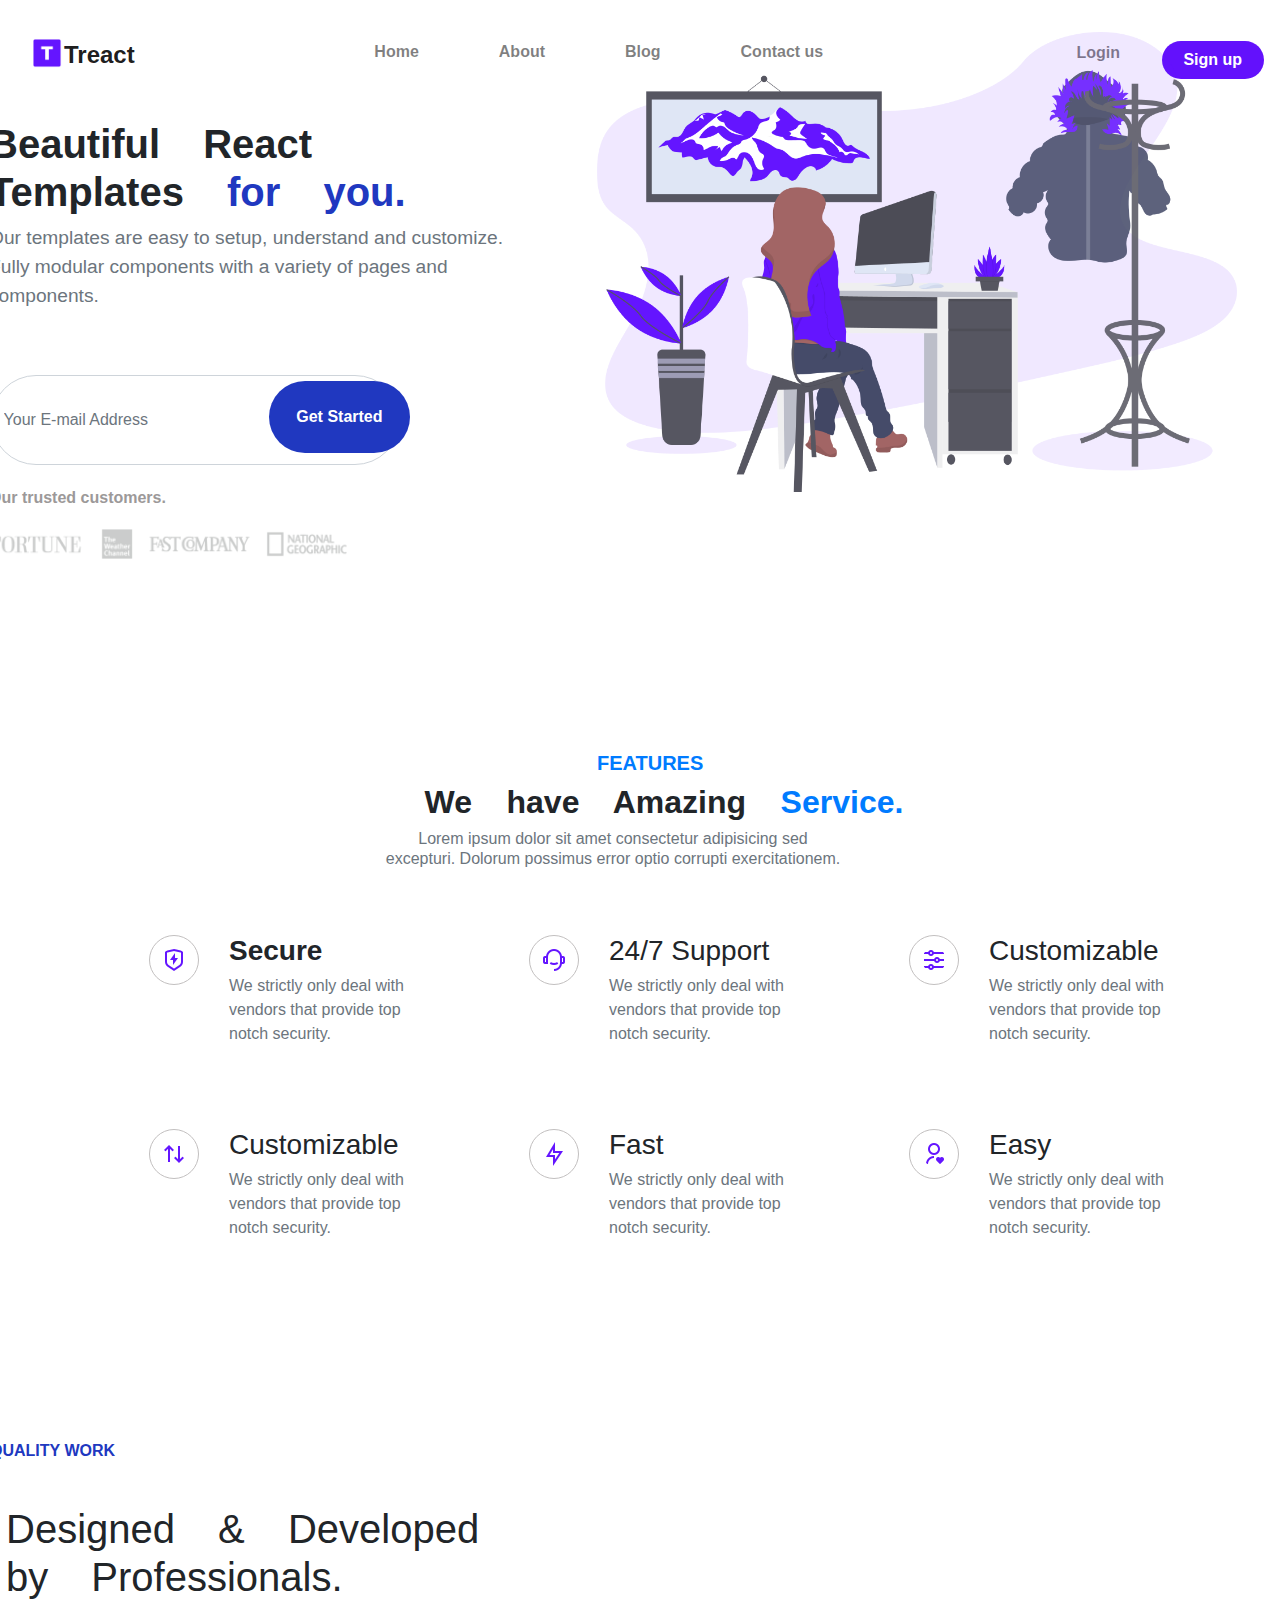
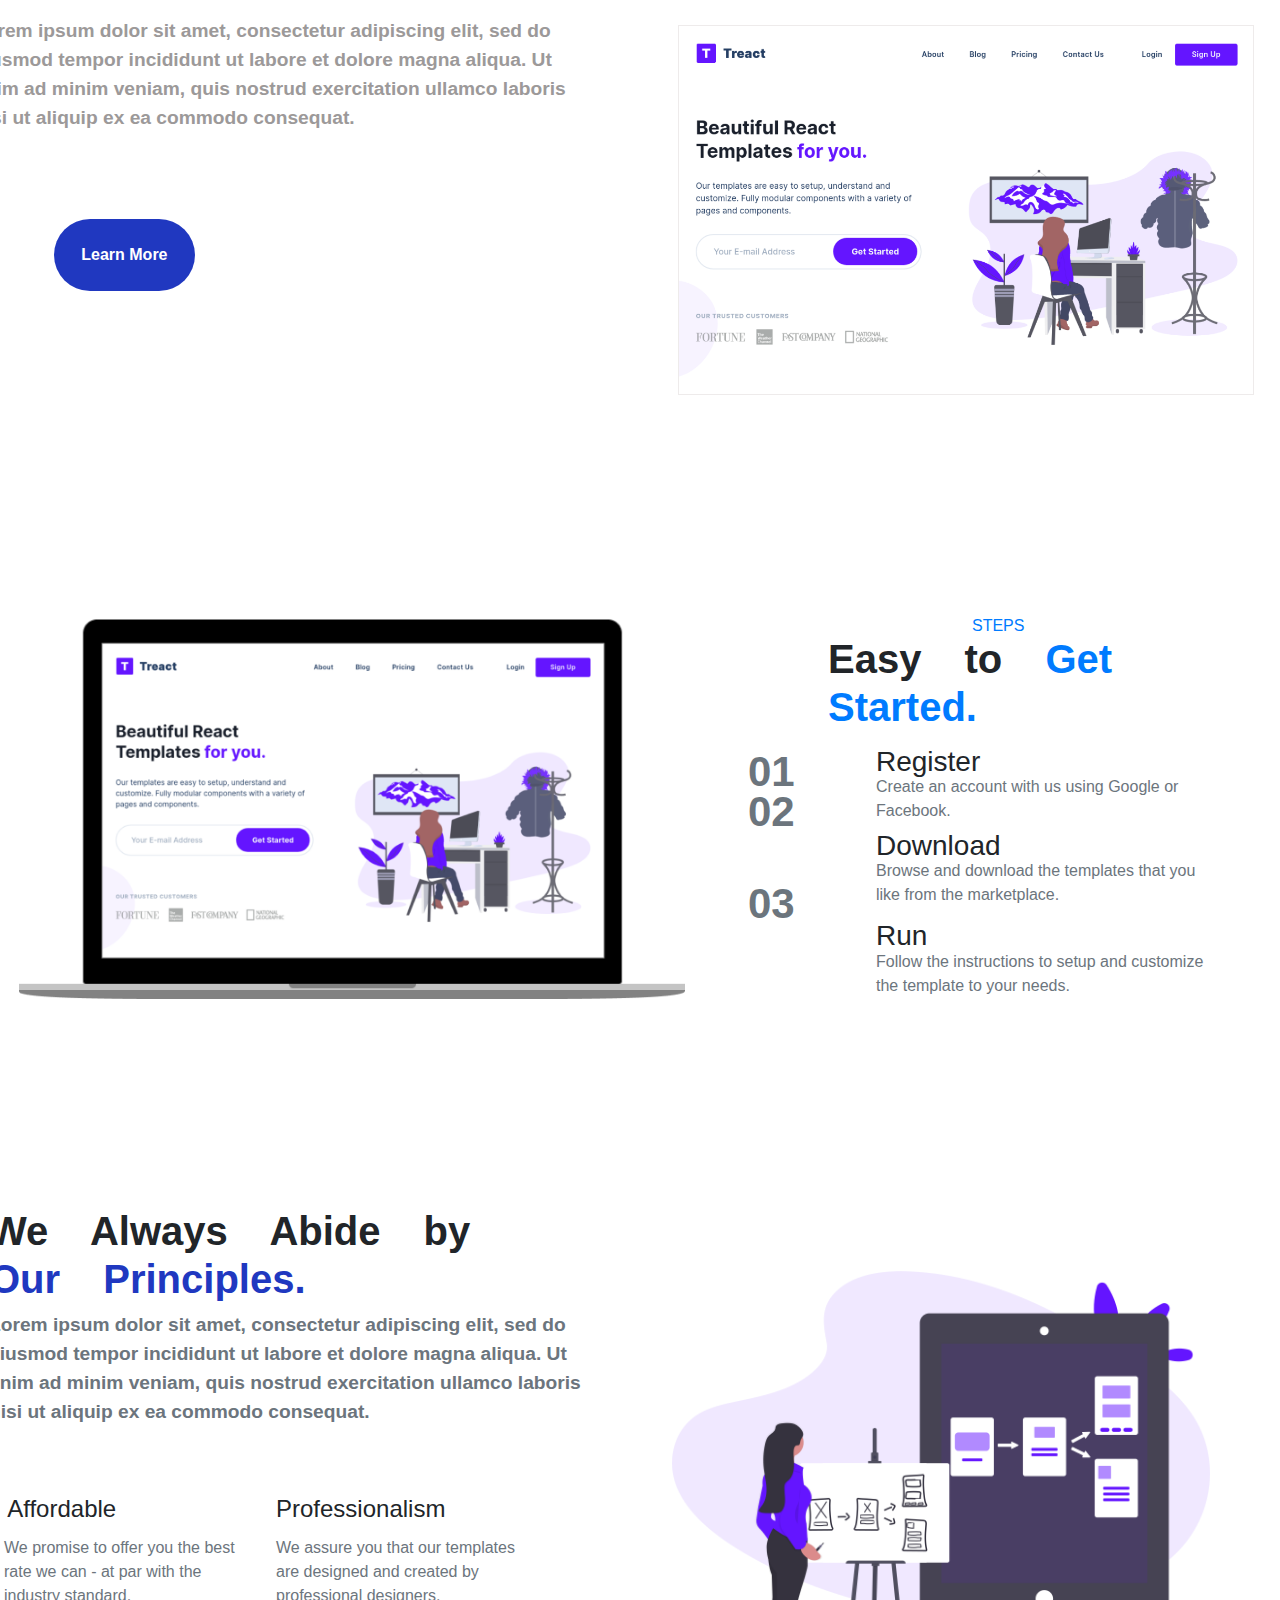
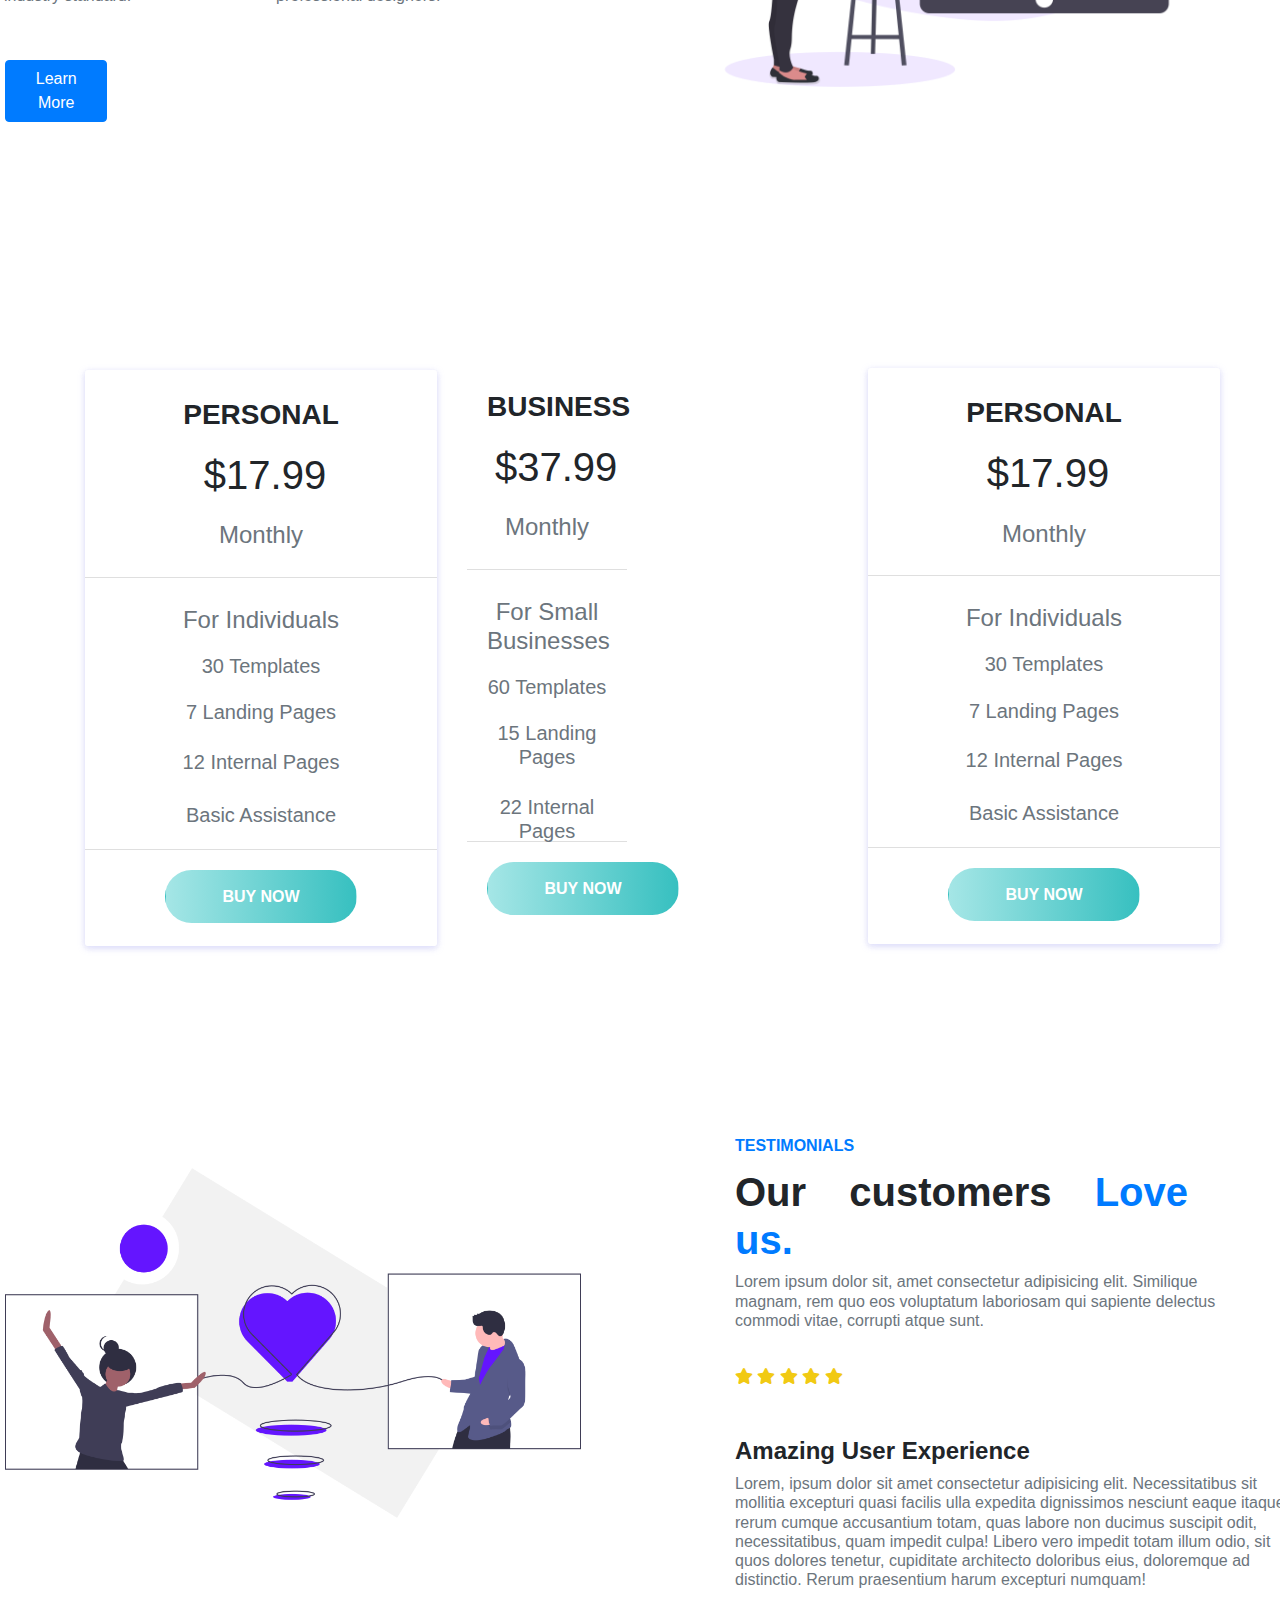
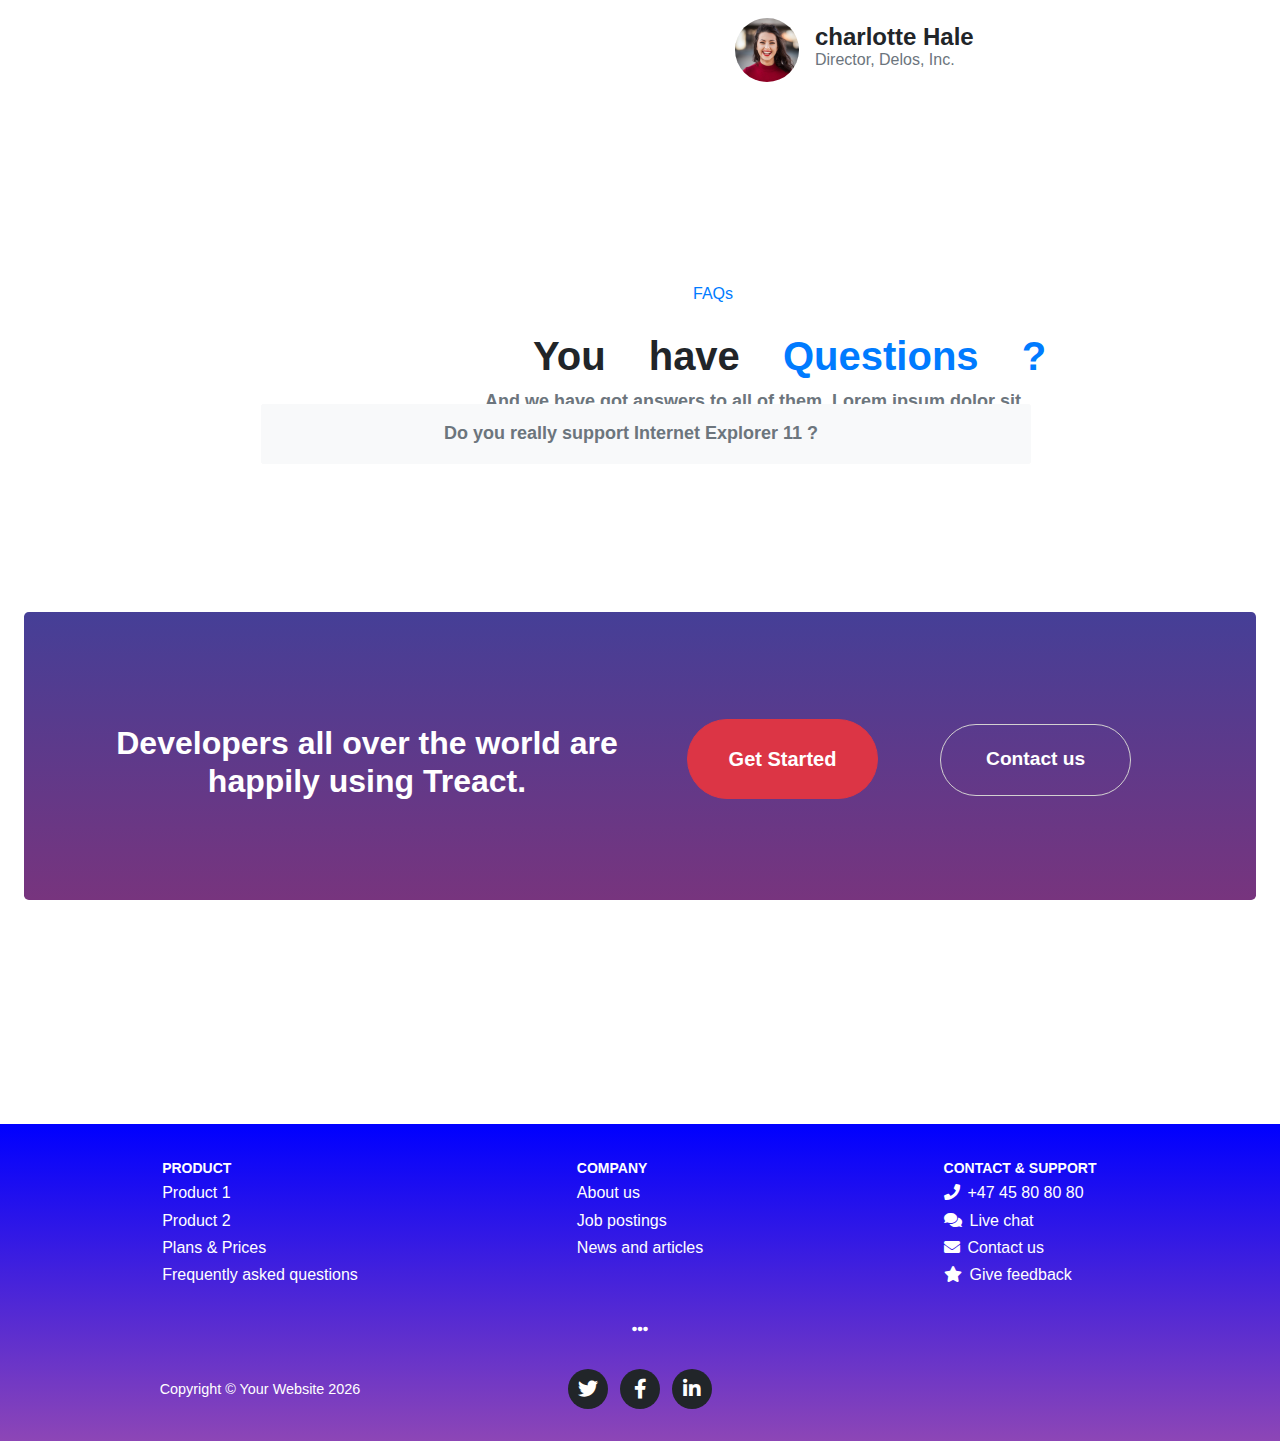
<file: index.html>
<!DOCTYPE html>
<html lang="en">

<head>
    <meta charset="UTF-8">
    <meta http-equiv="X-UA-Compatible" content="IE=edge">
    <meta name="viewport" content="width=device-width, initial-scale=1.0">
    <link rel="stylesheet" href="https://cdn.jsdelivr.net/npm/bootstrap@4.6.0/dist/css/bootstrap.min.css"
        integrity="sha384-B0vP5xmATw1+K9KRQjQERJvTumQW0nPEzvF6L/Z6nronJ3oUOFUFpCjEUQouq2+l" crossorigin="anonymous">
    <link rel="stylesheet" href="styles.css">
    <link rel="stylesheet" href="https://maxcdn.bootstrapcdn.com/bootstrap/4.5.2/css/bootstrap.min.css">
    <link rel="stylesheet" href="https://cdnjs.cloudflare.com/ajax/libs/font-awesome/5.14.0/css/all.min.css">
    <link rel="stylesheet" href="footer.css">
    <title>Landing Page</title>
</head>

<body>
    <!-- Image and text -->
    <nav class="navbar navnbar-expand-lg navbar-light font-weight-bolder">
        <a class="navbar-brand" href="#">
            <img src="logo.2c489fc4.png" width="30" height="30" class="d-inline float-right align-top ml-3 mb-1 logo"
                alt="">
            <p class="logo-name">Treact</p>
        </a>

        <!-- nav-links -->
        <ul class="navbar-nav d-inline" id="nav1">
            <li class="nav-item float-left">
                <a class="nav-link d-inline font-weight-bold" href="#">Home</a>
            </li>
            <li class="nav-item float-left mb-5">
                <a class="nav-link d-inline font-weight-bold" href="#">About</a>
            </li>
            <li class="nav-item float-left mb-5">
                <a class="nav-link d-inline font-weight-bold" href="#">Blog</a>
            </li>
            <li class="nav-item float-left mb-5">
                <a href="#" class="nav-link d-inline font-weight-bold">Contact us</a>
            </li>
        </ul>
        <ul class="navbar-nav">
            <li class="nav-item float-left">
                <a href="#" class="nav-link d-inline font-weight-bold login">Login</a>
            </li>
        </ul>
        <button type="button" class="btn rounded-pill text-white font-weight-bold"
            style="background-color: rgb(99, 17, 252);" ;">Sign up</button>
    </nav>

    <div class="container">
        <h1 class="font-weight-bolder">Beautiful React <br>Templates <span>for you.</span></h1>
        <p class="font-weight-medium text-secondary">Our templates are easy to setup, understand and customize.<br>
            Fully modular components with a variety of pages and<br> components.</p>
        <img src="design-illustration-2.6da6a00b.png" class="d-inline design1" alt="">
        <p class="font-weight-bold p2">Our trusted customers.</p>
        <img src="customers-logo-strip.680ac7c2 (1).png" class="d-inline design2 disabled" alt="">
        <form>
            <div class="form-group">
                <label for="exampleInputEmail1"></label>
                <input type="email" class="form-control rounded-pill" id="exampleInputEmail1"
                    aria-describedby="emailHelp" placeholder="Your E-mail Address">
            </div>
        </form>
        <button type="button" class="btn rounded-pill" id="button2">Get Started</button>
    </div>



    <!-- Section -->
    <div class="container" style="margin-top: 14rem;">
        <h5 class="text-primary font-weight-bold
        " style="margin-top: -2rem; margin-left: 32rem;">FEATURES</h5>
        <h1 class="font-weight-bolder text-center ml-5" style="font-size: 2em;">We have Amazing <span class="text-primary">Service.</span></h1>
        <h6 class="text-secondary text-center w-75 ml-5">Lorem ipsum dolor sit amet consectetur adipisicing sed <br>excepturi. Dolorum possimus error optio  corrupti exercitationem.</h6>
        <div class="row">
            <div class="col-md-4">
                <img src="shield-icon.daefe14b.png" style="border: 1px solid rgb(194, 191, 191); border-radius: 50%; padding: 12px; margin-top: 6.6rem; margin-left: 4rem;" alt="">
                <h3 class="font-weight-bold" style="margin-top: -3.2rem; margin-left: 9rem;">Secure</h3>
                <p class="text-secondary" style="margin-top: -.1rem; margin-left: 9rem;font-size: medium;">We strictly only deal with<br>vendors that provide top<br>notch security.</p>
            </div>
            <div class="col-md-4">
                <img src="support-icon.f9253ffa.png" style="border: 1px solid rgb(194, 191, 191); border-radius: 50%; padding: 12px; margin-top: 6.6rem; margin-left: 4rem;" alt="">
                <h3 class="font-weigt-bold" style="margin-top: -3.2rem; margin-left: 9rem;">24/7 Support</h3>
                <p class="text-secondary" style="margin-top: -.1rem; margin-left: 9rem;font-size: medium;">We strictly only deal with<br>vendors that provide top<br>notch security.</p>
            </div>
            <div class="col-md-4">
                <img src="customize-icon.367468c9.png" style="border: 1px solid rgb(194, 191, 191); border-radius: 50%; padding: 12px; margin-top: 6.6rem; margin-left: 4rem;" alt="">
                <h3 class="font-weigt-bold" style="margin-top: -3.2rem; margin-left: 9rem;">Customizable</h3>
                <p class="text-secondary" style="margin-top: -.1rem; margin-left: 9rem;font-size: medium;">We strictly only deal with<br>vendors that provide top<br>notch security.</p>
            </div>
        </div>
        <div class="row mt-5">
            <div class="col-md-4">
                <img src="reliable-icon.1367510a.png" style="border: 1px solid rgb(194, 191, 191); border-radius: 50%; padding: 12px; margin-top: 6.6rem; margin-left: 4rem;" alt="">
                <h3 class="font-weigt-bold" style="margin-top: -3.2rem; margin-left: 9rem;">Customizable</h3>
                <p class="text-secondary" style="margin-top: -.1rem; margin-left: 9rem;font-size: medium;">We strictly only deal with<br>vendors that provide top<br>notch security.</p>
            </div>
            <div class="col-md-4">
                <img src="fast-icon.dbb971a7.png" style="border: 1px solid rgb(194, 191, 191); border-radius: 50%; padding: 12px; margin-top: 6.6rem; margin-left: 4rem;" alt="">
                <h3 class="font-weigt-bold" style="margin-top: -3.2rem; margin-left: 9rem;">Fast</h3>
                <p class="text-secondary" style="margin-top: -.1rem; margin-left: 9rem;font-size: medium;">We strictly only deal with<br>vendors that provide top<br>notch security.</p>
            </div>
            <div class="col-md-4">
                <img src="simple-icon.673b7e17.png" style="border: 1px solid rgb(194, 191, 191); border-radius: 50%; padding: 12px; margin-top: 6.6rem; margin-left: 4rem;" alt="">
                <h3 class="font-weigt-bold" style="margin-top: -3.2rem; margin-left: 9rem;">Easy</h3>
                <p class="text-secondary" style="margin-top: -.1rem; margin-left: 9rem;font-size: medium;">We strictly only deal with<br>vendors that provide top<br>notch security.</p>
            </div>
        </div>
    </div>




    <!-- Section3 -->
    <section style="margin-top: 14rem;">
        <div class="container">
            <div class="row">
    <h6 style="margin-top: 3rem; margin-left: -5rem;" class="font-weight-bold">QUALITY WORK</h6>
    <h1 class="section2Head" >Designed & Developed<br>by Professionals.</h1>
    <p id="p3">Lorem ipsum dolor sit amet, consectetur adipiscing elit, sed do<br>eiusmod tempor incididunt ut labore et
        dolore magna aliqua. Ut<br>enim ad minim veniam, quis nostrud exercitation ullamco laboris<br>nisi ut aliquip ex
        ea commodo consequat.</p>
    <img src="hero-screenshot-1.40a097b5.png" id="screenshot" alt="">
    <button type="button" class="btn rounded-pill" id="button3">Learn More</button>
    </div>
    </div>
    </section>


    <!-- Section4  -->
    <section style="margin-top: 14rem;">
        <div class="container ml-1">
            <div class="row">
                <div class="col-lg-7">
                    <img src="hero-screenshot-2.241aac1f.png" style="width: 52vw;" alt="">
                </div>
                <div class="col-md-5">
                    <h6 class="text-primary" style="margin-top: -.2rem; margin-left: 18rem;">STEPS</h6>
                    <h1 class="font-weight-bolder mt-3" style="margin-left: 9rem; width: 100%;">Easy to <span
                            class="text-primary mt-1">Get Started.</span></h1>
                    <h1 class="font-weight-bolder text-muted"
                        style="margin-left: 4rem; margin-top: 1rem; font-size: 42px;">01</h1>
                    <h3 style="margin-left: 12rem; margin-top: -3.8rem;">Register</h3>
                    <p style="margin-left: 12rem; width: 100; font-size: medium; margin-top:-.7rem;"
                        class=" w-100 text-secondary">
                        Create an account with us using Google or<br>Facebook.</p>
                    <h1 class="font-weight-bolder text-muted" style="margin-left: 4rem; font-size: 42px;">02</h1>
                    <h3 style="margin-left: 12rem; margin-top: -1rem;">Download</h3>
                    <p style="font-size: medium; margin-left: 12rem; width: 100%; margin-top: -.7rem;"
                        class="text-secondary">Browse
                        and download the templates that you<br>like from the marketplace.</p>
                    <h1 class="font-weight-bolder text-muted"
                        style="margin-left: 4rem; font-size: 42px; margin-top: 1rem;">03</h1>
                    <h3 style="margin-left: 12rem; margin-top: -1.1rem;">Run</h3>
                    <p style="font-size: medium; margin-left: 12rem; width:100%; margin-top: -.7rem;"
                        class="text-secondary">Follow the
                        instructions to setup and customize<br>the template to your needs.</p>
                </div>
            </div>
        </div>
    </section>


    <!-- Section2 -->
    <section>
        <div class="container" style="margin-top: 13rem;">
            <div class="row">
                <div class="col">
                    <h1 class="font-weight-bolder">We Always Abide by<br><span>Our Principles.</span></h1>
                    <p class="text-secondary font-weight-bold">Lorem ipsum dolor sit amet, consectetur adipiscing elit,
                        sed do<br>eiusmod tempor incididunt ut labore et dolore magna aliqua. Ut<br>enim ad minim
                        veniam, quis nostrud exercitation ullamco laboris<br>nisi ut aliquip ex ea commodo consequat.
                    </p>
                    <div class="col">
                        <!-- <i class="fa fa-usd" aria-hidden="true"></i> -->
                        <h2 class="" style="font-size: x-large; margin-top: 12rem; margin-left: -5.8rem;">Affordable
                        </h2>
                        <p class="mt-1 text-secondary" style="font-size: medium;">We promise to offer you the
                            best<br>rate we can - at par with the<br>industry
                            standard.</p>
                    </div>
                    <div class="col">
                        <!-- <i class="fa fa-suitcase" style="margin-left: 9rem;" aria-hidden="true"></i> -->
                        <h2 class="" style="font-size:x-large; margin-left: 11rem; margin-top: -2.3rem;">Professionalism
                        </h2>
                        <p class="mt-1 text-secondary" style=" font-size:medium; margin-left: 11rem;">We assure you that
                            our templates<br>are designed and created by<br>professional
                            designers.</p>
                    </div>
                </div>

            </div>
            <div class="row">
                <div class="col">
                    <button type="button" class="btn btn-primary" style="margin-top: 8rem;margin-left: -5rem;">Learn
                        More</button>
                </div>
            </div>
        </div>
        <div class="row">
            <div class="col">
                <img src="prototype-illustration.21bc4b3f.png"
                    style="width: 42vw; margin-left: 42rem; margin-top: -32rem" alt="">
            </div>
        </div>
    </section>

    <!-- Section -->
    <section>
        <div class="container" style="margin-top: 14rem;">
            <div class="row">
                <div class="col-md-2">
                    <div class="card" style="width: 22rem;">
                        <ul class="list-group list-group-flush">
                            <li class="list-group-item text-center" style="height: 13rem;">
                                <h3 class="font-weight-bold" style="margin-top: 1rem;">PERSONAL</h3>
                                <h1 class="ml-2 text-center" style="margin-top: 1.2rem;">$17.99</h1>
                                <h4 class="text-secondary" style="margin-top: 1.4rem;">Monthly</h4>
                            </li>
                            <li class="list-group-item text-secondary text-center" style="height: 17rem;">
                                <h4 class="text-secondary" style="margin-top: 1rem;">For Individuals</h4>
                                <h5 class="text-secondary" style="margin-top: 1.2rem;">30 Templates</h5>
                                <h5 class="text-secondary" style="margin-top: 1.4rem;">7 Landing Pages</h5>
                                <h5 class="text-secondary" style="margin-top: 1.6rem;">12 Internal Pages</h5>
                                <h5 class="text-secondary" style="margin-top: 1.8rem;">Basic Assistance</h5>
                            </li>
                            <li class="list-group-item text-center" style="height: 6rem;">
                                <button type="button" class="btn rounded-pill text-white mt-2 font-weight-bolder"
                                    style="background: linear-gradient(to right, rgb(165, 230, 230), rgb(55, 192, 192)); height: 53px; width: 15vw;">BUY
                                    NOW</button>
                            </li>
                        </ul>
                    </div>
                </div>


                <div class="col-md-2 text-center" style="margin-left: 12rem;">
                    <div class="card" style="width: 32rem; margin-top: -2rem;"></div>
                        <ul class="list-group list-group-flush">
                            <li class="list-group-item text-center" style="height: 13rem;">
                                <h3 class="font-weight-bold" style="margin-top: 1rem;">BUSINESS</h3>
                                <h1 class="ml-2 text-center" style="margin-top: 1.2rem;">$37.99</h1>
                                <h4 class="text-secondary" style="margin-top: 1.4rem;">Monthly</h4>
                            </li>
                            <li class="list-group-item text-secondary text-center" style="height: 17rem;">
                                <h4 class="text-secondary" style="margin-top: 1rem;">For Small Businesses</h4>
                                <h5 class="text-secondary" style="margin-top: 1.2rem;">60 Templates</h5>
                                <h5 class="text-secondary" style="margin-top: 1.4rem;">15 Landing Pages</h5>
                                <h5 class="text-secondary" style="margin-top: 1.6rem;">22 Internal Pages</h5>
                                <h5 class="text-secondary" style="margin-top: 1.8rem;">Priority Assistance</h5>
                            </li>
                            <li class="list-group-item text-center" style="height: 6rem;">
                                <button type="button" class="btn rounded-pill text-white mt-2 font-weight-bolder"
                                    style="background: linear-gradient(to right, rgb(165, 230, 230), rgb(55, 192, 192)); height: 53px; width: 15vw;">BUY
                                    NOW</button>
                            </li>
                        </ul>
                    </div>
                </div>


            <div class="col-md-2" style="margin-top: -37.6rem; margin-left: 48rem;">
                <div class="card" style="width: 22rem;">
                    <ul class="list-group list-group-flush">
                        <li class="list-group-item text-center" style="height: 13rem;">
                            <h3 class="font-weight-bold" style="margin-top: 1rem;">PERSONAL</h3>
                            <h1 class="ml-2 text-center" style="margin-top: 1.2rem;">$17.99</h1>
                            <h4 class="text-secondary" style="margin-top: 1.4rem;">Monthly</h4>
                        </li>
                        <li class="list-group-item text-secondary text-center" style="height: 17rem;">
                            <h4 class="text-secondary" style="margin-top: 1rem;">For Individuals</h4>
                            <h5 class="text-secondary" style="margin-top: 1.2rem;">30 Templates</h5>
                            <h5 class="text-secondary" style="margin-top: 1.4rem;">7 Landing Pages</h5>
                            <h5 class="text-secondary" style="margin-top: 1.6rem;">12 Internal Pages</h5>
                            <h5 class="text-secondary" style="margin-top: 1.8rem;">Basic Assistance</h5>
                        </li>
                        <li class="list-group-item text-center" style="height: 6rem;">
                            <button type="button" class="btn rounded-pill text-white mt-2 font-weight-bolder"
                                style="background: linear-gradient(to right, rgb(165, 230, 230), rgb(55, 192, 192)); height: 53px; width: 15vw;">BUY
                                NOW</button>
                        </li>
                    </ul>
                </div>
            </div>

        </div>
    </div>
    </section>

    <!-- Section -->
    <section style="margin-top: 14rem;">
        <div class="container">
            <div class="row">
                <div class="col-lg-6">
                    <img src="love-illustration.c759090f.png" style="width:45vw; margin-left: -5rem;" alt="">
                </div>
                <div class="col-lg-6 ml-0">
                    <h6 class="text-primary font-weight-bold" style="margin-top: -2rem; margin-left: 5rem;">TESTIMONIALS
                    </h6>
                    <h1 class="font-weight-bolder" style="margin-left: 5rem;">Our customers <span
                            class="text-primary">Love us.</span></h1>
                    <h6 class="text-secondary" style="margin-left: 5rem; width: 100%;">Lorem ipsum dolor sit, amet
                        consectetur adipisicing elit. Similique<br>magnam, rem quo eos voluptatum laboriosam qui
                        sapiente delectus<br>commodi vitae, corrupti atque sunt.</h6>
                    <i class="fa fa-star" aria-hidden="true"
                        style="color: rgb(241, 201, 19); margin-top: 6rem; margin-left: 5rem;"></i>
                    <i class="fa fa-star" aria-hidden="true" style="color: rgb(241, 202, 19);"></i>
                    <i class="fa fa-star" aria-hidden="true" style="color: rgb(241, 202, 19);"></i>
                    <i class="fa fa-star" aria-hidden="true" style="color: rgb(241, 202, 19);"></i>
                    <i class="fa fa-star" aria-hidden="true" style="color: rgb(241, 201, 19);"></i>
                    <h4 class="font-weight-bold mt-5" style="margin-left: 5rem;">Amazing User Experience</h4>
                    <h6 style="margin-left: 5rem; width: 100%;" class="text-secondary">Lorem, ipsum dolor sit amet
                        consectetur adipisicing elit. Necessitatibus sit mollitia excepturi quasi facilis ulla expedita
                        dignissimos nesciunt eaque itaque rerum cumque accusantium totam, quas labore non ducimus
                        suscipit odit, necessitatibus, quam impedit culpa! Libero vero impedit totam illum odio, sit
                        quos dolores tenetur, cupiditate architecto doloribus eius, doloremque ad distinctio. Rerum
                        praesentium harum excepturi numquam!
                    </h6>
                    <img src="photo-1494790108377-be9c29b29330.jpg" class=""
                        style="margin-left: 5rem; margin-top: 9rem; border-radius: 50%; width: 5vw;" alt="">
                    <h4 class="font-weight-bold" style="margin-left: 10rem; margin-top: -3.7rem">charlotte Hale</h4>
                    <h6 class="text-secondary font-weight-medium" style="margin-left: 10rem; margin-top: -.6rem;">
                        Director, Delos, Inc.</h6>
                </div>
            </div>
        </div>
    </section>



    <section style="margin-top: 14rem;">
        <div class="container">
            <div class="row">
                <div class="col">
                    <h6 class="text-primary" style="margin-left: 38rem;">FAQs</h6>
                    <h1 class="font-weight-bolder" style="margin-left: 28rem; margin-top: 3rem;">You have <span
                            class="text-primary">Questions
                            ?</span></h1>
                    <p class="text-secondary font-weight-bolder" style="margin-left: 25rem; font-size: large;">And we
                        have got answers to all of them. Lorem ipsum dolor
                        sit<br><span style="margin-left: 7rem;">amet,consectetur adipiscing elit.</span></p>
                    <p>
                        <button class="btn btn-light text-secondary font-weight-bold mt-3" type="button"
                            data-toggle="collapse" data-target="#collapseExample1" aria-expanded="false"
                            aria-controls="#collapseExample1"
                            style="width: 770px; height: 60px; font-size: large; margin-left: 17rem;">
                            Are all the templates easily customizable ?
                        </button>
                    </p>
                    <div class="collapse" id="collapseExample1">
                        <div class="card card-body bg-light"
                            style="border: none; width: 770px; margin-left: 17rem; margin-top: -1rem;">
                            Lorem, ipsum dolor sit amet consectetur adipisicing elit. Ipsa vel dolor doloribus quam quod
                            impedit tempore accusantium? Quasi, molestiae. Quas nisi saepe facilis eum fugiat, iure
                            eaque
                            vero deserunt debitis, laborum neque dolorum minima, voluptas dicta. Harum, inventore.
                            Velit,
                            excepturi?
                        </div>
                    </div>
                    <p>
                        <button class="btn btn-light text-secondary font-weight-bold mt-3" type="button"
                            data-toggle="collapse" data-target="#collapseExample2" aria-expanded="false"
                            aria-controls="collapseExample2"
                            style="width: 770px; height: 60px; font-size: large; margin-left: 17rem;">
                            How long do you usually support an standalone template for ?
                        </button>
                    </p>
                    <div class="collapse" id="collapseExample2">
                        <div class="card card-body bg-light"
                            style="border: none; width: 770px; margin-left: 17rem;margin-top: -1rem; ">
                            Lorem ipsum dolor sit amet consectetur, adipisicing elit. Ullam enim velit blanditiis,
                            corporis
                            nihil exercitationem? Cupiditate, qui? Deleniti quis adipisci, impedit exercitationem ipsum
                            officiis suscipit ullam soluta! Aperiam totam alias, incidunt impedit modi, nihil corrupti,
                            porro rem soluta fugit dolorum.
                        </div>
                    </div>
                    <p>
                        <button class="btn btn-light text-secondary font-weight-bold mt-3" type="button"
                            data-toggle="collapse" data-target="#collapseExample3" aria-expanded="false"
                            aria-controls="collapseExample3"
                            style="width: 770px; height: 60px; font-size: large; margin-left: 17rem;">
                            What kind of payment methods do you accept ?
                        </button>
                    </p>
                    <div class="collapse" id="collapseExample3">
                        <div class="card card-body bg-light"
                            style="border: none; width: 770px; margin-left: 17rem; margin-top: -1rem;">
                            Lorem ipsum dolor, sit amet consectetur adipisicing elit. Animi reiciendis harum sequi
                            dignissimos qui, nesciunt quo, quis vitae nobis minima excepturi, blanditiis fugit commodi
                            nihil! Vel incidunt delectus temporibus quam, ducimus deserunt, dolor atque rerum, hic odit
                            molestiae natus facilis.
                        </div>
                    </div>
                    <p>
                        <button class="btn btn-light text-secondary font-weight-bold mt-3" type="button"
                            data-toggle="collapse" data-target="#collapseExample4" aria-expanded="false"
                            aria-controls="collapseExample4"
                            style="width: 770px; height: 60px; font-size: large; margin-left: 17rem;">
                            Is there a subscription service to get the latest templates ?
                        </button>
                    </p>
                    <div class="collapse" id="collapseExample4">
                        <div class="card card-body bg-light"
                            style="border: none; width: 770px; margin-left: 17rem; margin-top: -1rem;">
                            Lorem ipsum dolor sit, amet consectetur adipisicing elit. Enim, cum impedit! Nemo vero enim
                            repudiandae aliquid cumque ut, explicabo, cum debitis a, dolorum dignissimos. Debitis
                            necessitatibus nulla, deleniti saepe quaerat harum earum veritatis incidunt, eum iste
                            officia
                            dolorem distinctio quisquam?
                        </div>
                    </div>
                    <p>
                        <button class="btn btn-light text-secondary font-weight-bold mt-3" type="button"
                            data-toggle="collapse" data-target="#collapseExample5" aria-expanded="false"
                            aria-controls="collapseExample5"
                            style="width: 770px; height: 60px; font-size: large; margin-left: 17rem;">
                            Are the templates compatible with the React ?
                        </button>
                    </p>
                    <div class="collapse" id="collapseExample5">
                        <div class="card card-body bg-light"
                            style="border: none; width: 770px; margin-left: 17rem;margin-top: -1rem;">
                            Lorem ipsum, dolor sit amet consectetur adipisicing elit. Fugit provident perferendis
                            tempora
                            blanditiis
                            rem, asperiores ipsa aliquam ratione cupiditate nihil error! Porro quas vero veritatis in
                            harum
                            laboriosam
                            iure natus dolor officiis enim odit doloribus, ducimus quasi sint similique? Neque?
                        </div>
                    </div>
                    <p>
                        <button class="btn btn-light font-weight-bold text-secondary mt-3" type="button"
                            data-toggle="collapse" data-target="#collapseExample6" aria-expanded="false"
                            aria-controls="collapseExample6"
                            style="width: 740px; height: 60px; font-size: large; margin-left: 17rem; margin-top: 4rem;">
                            Do you really support Internet Explorer 11 ?
                        </button>
                    </p>
                    <div class="collapse" id="collapseExample6">
                        <div class="card card-body bg-light"
                            style="border: none; width: 770px; margin-left: 17rem; margin-top: -1rem;">
                            Lorem ipsum dolor sit, amet consectetur adipisicing elit. Enim, cum impedit! Nemo vero enim
                            repudiandae aliquid cumque ut, explicabo, cum debitis a, dolorum dignissimos. Debitis
                            necessitatibus nulla, deleniti saepe quaerat harum earum veritatis incidunt, eum iste
                            officia
                            dolorem distinctio quisquam?
                        </div>
                    </div>
                </div>
            </div>
        </div>
    </section>

    <!-- Section3 -->
    <section class="mx-4 rounded-lg"
        style="margin-top: 14rem; background: linear-gradient(rgba(25, 17, 126, 0.808), rgb(87, 4, 95, 0.808)); height: 18rem;">
        <div class="container">
            <div class="row">
                <div class="col-md-6 footer-column mt-3">
                    <h2 style="color: white; margin-top: 6rem;" class="ml-4 font-weight-bolder font-size-lg">Developers
                        all over the world are<br>happily using Treact.</h2>
                </div>
                <div class="col-md-3 footer-column my-5">
                    <button type="button" class="btn btn-danger rounded-pill font-weight-bolder btn-lg w-75 h-75"
                        style="margin-top: 3.7rem;">Get Started</button>
                </div>
                <div class="col-md-3 footer-column-my-5">
                    <button type="button" class="btn rounded-pill shandow font-weight-bolder  w-75"
                        style="color: white; font-size: larger; border: 1px solid rgb(211, 209, 209); height: 4.5rem; margin-top: 7rem;">Contact
                        us</button>
                </div>
            </div>
        </div>
    </section>

    <!-- Footer -->
    <footer style="margin-top: 14rem;">
        <div class="container">
            <div class="row">

                <div class="col-md-4 footer-column">
                    <ul class="nav flex-column">
                        <li class="nav-item">
                            <span class="footer-title">Product</span>
                        </li>
                        <li class="nav-item">
                            <a class="nav-link" href="#">Product 1</a>
                        </li>
                        <li class="nav-item">
                            <a class="nav-link" href="#">Product 2</a>
                        </li>
                        <li class="nav-item">
                            <a class="nav-link" href="#">Plans & Prices</a>
                        </li>
                        <li class="nav-item">
                            <a class="nav-link" href="#">Frequently asked questions</a>
                        </li>
                    </ul>
                </div>
                <div class="col-md-4 footer-column">
                    <ul class="nav flex-column">
                        <li class="nav-item">
                            <span class="footer-title">Company</span>
                        </li>
                        <li class="nav-item">
                            <a class="nav-link" href="#">About us</a>
                        </li>
                        <li class="nav-item">
                            <a class="nav-link" href="#">Job postings</a>
                        </li>
                        <li class="nav-item">
                            <a class="nav-link" href="#">News and articles</a>
                        </li>
                    </ul>
                </div>
                <div class="col-md-4 footer-column">
                    <ul class="nav flex-column">
                        <li class="nav-item">
                            <span class="footer-title">Contact & Support</span>
                        </li>
                        <li class="nav-item">
                            <span class="nav-link"><i class="fas fa-phone"></i>+47 45 80 80 80</span>
                        </li>
                        <li class="nav-item">
                            <a class="nav-link" href="#"><i class="fas fa-comments"></i>Live chat</a>
                        </li>
                        <li class="nav-item">
                            <a class="nav-link" href="#"><i class="fas fa-envelope"></i>Contact us</a>
                        </li>
                        <li class="nav-item">
                            <a class="nav-link" href="#"><i class="fas fa-star"></i>Give feedback</a>
                        </li>
                    </ul>
                </div>
            </div>

            <div class="text-center"><i class="fas fa-ellipsis-h"></i></div>

            <div class="row text-center">
                <div class="col-md-4 box">
                    <span class="copyright quick-links">Copyright &copy; Your Website
                        <script>document.write(new Date().getFullYear())</script>
                    </span>
                </div>
                <div class="col-md-4 box">
                    <ul class="list-inline social-buttons">
                        <li class="list-inline-item">
                            <a href="#">
                                <i class="fab fa-twitter"></i>
                            </a>
                        </li>
                        <li class="list-inline-item">
                            <a href="#">
                                <i class="fab fa-facebook-f"></i>
                            </a>
                        </li>
                        <li class="list-inline-item">
                            <a href="#">
                                <i class="fab fa-linkedin-in"></i>
                            </a>
                        </li>
                    </ul>
                </div>
            </div>
        </div>
    </footer>
    <!-- jQuery library -->
    <script src="https://ajax.googleapis.com/ajax/libs/jquery/3.5.1/jquery.min.js"></script>

    <!-- Popper JS -->
    <script src="https://cdnjs.cloudflare.com/ajax/libs/popper.js/1.16.0/umd/popper.min.js"></script>

    <!-- Latest compiled JavaScript -->
    <script src="https://maxcdn.bootstrapcdn.com/bootstrap/4.5.2/js/bootstrap.min.js"></script>

</body>

</html>
</file>
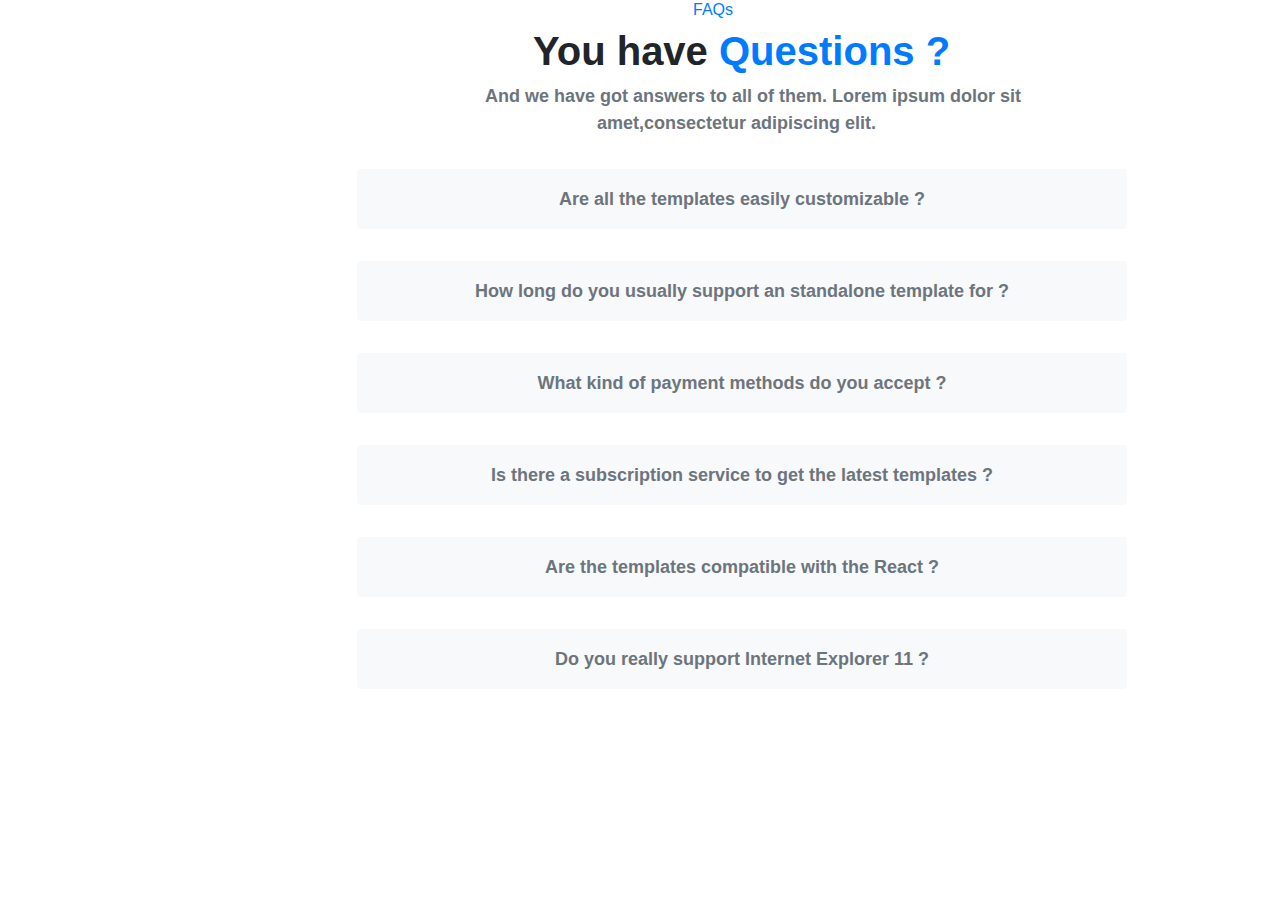
<file: FAQs.html>
<!DOCTYPE html>
<html lang="en">

<head>
    <meta charset="UTF-8">
    <meta http-equiv="X-UA-Compatible" content="IE=edge">
    <meta name="viewport" content="width=device-width, initial-scale=1.0">
    <link rel="stylesheet" href="https://maxcdn.bootstrapcdn.com/bootstrap/4.5.2/css/bootstrap.min.css">

    <title>Document</title>
</head>

<body>



    <div class="container">
        <div class="row">
            <div class="col-lg-12">
                <h6 class="text-primary" style="margin-left: 38rem;">FAQs</h6>
                <h1 class="font-weight-bolder" style="margin-left: 28rem;">You have <span class="text-primary">Questions ?</span></h1>
                <p class="text-secondary font-weight-bolder" style="margin-left: 25rem; font-size: large;">And we have got answers to all of them. Lorem ipsum dolor
                    sit<br><span style="margin-left: 7rem;">amet,consectetur adipiscing elit.</span></p>
                <p>
                    <button class="btn btn-light text-secondary font-weight-bold mt-3" type="button"
                        data-toggle="collapse" data-target="#collapseExample1" aria-expanded="false"
                        aria-controls="#collapseExample1"
                        style="width: 770px; height: 60px; font-size: large; margin-left: 17rem;">
                        Are all the templates easily customizable ?
                    </button>
                </p>
                <div class="collapse" id="collapseExample1">
                    <div class="card card-body bg-light"
                        style="border: none; width: 770px; margin-left: 17rem; margin-top: -1rem;">
                        Lorem, ipsum dolor sit amet consectetur adipisicing elit. Ipsa vel dolor doloribus quam quod
                        impedit tempore accusantium? Quasi, molestiae. Quas nisi saepe facilis eum fugiat, iure eaque
                        vero deserunt debitis, laborum neque dolorum minima, voluptas dicta. Harum, inventore. Velit,
                        excepturi?
                    </div>
                </div>
            </div>
        </div>
        <p>
            <button class="btn btn-light text-secondary font-weight-bold mt-3" type="button" data-toggle="collapse"
                data-target="#collapseExample2" aria-expanded="false" aria-controls="collapseExample2"
                style="width: 770px; height: 60px; font-size: large; margin-left: 17rem;">
                How long do you usually support an standalone template for ?
            </button>
        </p>
        <div class="collapse" id="collapseExample2">
            <div class="card card-body bg-light"
                style="border: none; width: 770px; margin-left: 17rem;margin-top: -1rem; ">
                Lorem ipsum dolor sit amet consectetur, adipisicing elit. Ullam enim velit blanditiis, corporis
                nihil exercitationem? Cupiditate, qui? Deleniti quis adipisci, impedit exercitationem ipsum
                officiis suscipit ullam soluta! Aperiam totam alias, incidunt impedit modi, nihil corrupti,
                porro rem soluta fugit dolorum.
            </div>
        </div>
        <p>
            <button class="btn btn-light text-secondary font-weight-bold mt-3" type="button" data-toggle="collapse"
                data-target="#collapseExample3" aria-expanded="false" aria-controls="collapseExample3"
                style="width: 770px; height: 60px; font-size: large; margin-left: 17rem;">
                What kind of payment methods do you accept ?
            </button>
        </p>
        <div class="collapse" id="collapseExample3">
            <div class="card card-body bg-light"
                style="border: none; width: 770px; margin-left: 17rem; margin-top: -1rem;">
                Lorem ipsum dolor, sit amet consectetur adipisicing elit. Animi reiciendis harum sequi
                dignissimos qui, nesciunt quo, quis vitae nobis minima excepturi, blanditiis fugit commodi
                nihil! Vel incidunt delectus temporibus quam, ducimus deserunt, dolor atque rerum, hic odit
                molestiae natus facilis.
            </div>
        </div>
        <p>
            <button class="btn btn-light text-secondary font-weight-bold mt-3" type="button" data-toggle="collapse"
                data-target="#collapseExample4" aria-expanded="false" aria-controls="collapseExample4"
                style="width: 770px; height: 60px; font-size: large; margin-left: 17rem;">
                Is there a subscription service to get the latest templates ?
            </button>
        </p>
        <div class="collapse" id="collapseExample4">
            <div class="card card-body bg-light"
                style="border: none; width: 770px; margin-left: 17rem; margin-top: -1rem;">
                Lorem ipsum dolor sit, amet consectetur adipisicing elit. Enim, cum impedit! Nemo vero enim
                repudiandae aliquid cumque ut, explicabo, cum debitis a, dolorum dignissimos. Debitis
                necessitatibus nulla, deleniti saepe quaerat harum earum veritatis incidunt, eum iste officia
                dolorem distinctio quisquam?
            </div>
        </div>
        <p>
            <button class="btn btn-light text-secondary font-weight-bold mt-3" type="button" data-toggle="collapse"
                data-target="#collapseExample5" aria-expanded="false" aria-controls="collapseExample5"
                style="width: 770px; height: 60px; font-size: large; margin-left: 17rem;">
                Are the templates compatible with the React ?
            </button>
        </p>
        <div class="collapse" id="collapseExample5">
            <div class="card card-body bg-light"
                style="border: none; width: 770px; margin-left: 17rem;margin-top: -1rem;">
                Lorem ipsum, dolor sit amet consectetur adipisicing elit. Fugit provident perferendis tempora
                blanditiis
                rem, asperiores ipsa aliquam ratione cupiditate nihil error! Porro quas vero veritatis in harum
                laboriosam
                iure natus dolor officiis enim odit doloribus, ducimus quasi sint similique? Neque?
            </div>
        </div>
        <p>
            <button class="btn btn-light font-weight-bold text-secondary mt-3" type="button" data-toggle="collapse"
                data-target="#collapseExample6" aria-expanded="false" aria-controls="collapseExample6"
                style="width: 770px; height: 60px; font-size: large; margin-left: 17rem;">
                Do you really support Internet Explorer 11 ?
            </button>
        </p>
        <div class="collapse" id="collapseExample6">
            <div class="card card-body bg-light"
                style="border: none; width: 770px; margin-left: 17rem; margin-top: -1rem;">
                Lorem ipsum dolor sit, amet consectetur adipisicing elit. Enim, cum impedit! Nemo vero enim
                repudiandae aliquid cumque ut, explicabo, cum debitis a, dolorum dignissimos. Debitis
                necessitatibus nulla, deleniti saepe quaerat harum earum veritatis incidunt, eum iste officia
                dolorem distinctio quisquam?
            </div>
        </div>
        
    </div>

    <!-- jQuery library -->
    <script src="https://ajax.googleapis.com/ajax/libs/jquery/3.5.1/jquery.min.js"></script>

    <!-- Popper JS -->
    <script src="https://cdnjs.cloudflare.com/ajax/libs/popper.js/1.16.0/umd/popper.min.js"></script>

    <!-- Latest compiled JavaScript -->
    <script src="https://maxcdn.bootstrapcdn.com/bootstrap/4.5.2/js/bootstrap.min.js"></script>

</body>

</html>
</file>
<file: styles.css>
button {
    width: 8vw;
    position: relative;
    margin-top: -1rem;
}

#nav1 {
    position: relative;
    margin-top: 2rem;
    margin-left: 6.7rem;
}

#nav1 li a {
    padding: 2.5rem;
}

.login {
    position: absolute;
    margin-top: -1.7rem;
    margin-left: 4rem;
}

.logo {
    position: relative;
    margin-top: -.6rem;
}

 h1 {
    font-size: 3.5em;
    word-spacing: 0.8em;
    position: relative;
    margin-left: -6rem;
    margin-top: 5rem;
} 

span {
    color: rgb(32, 56, 192);
}

p {
    font-size: larger;
    position: absolute;
    margin-top: 2rem;
    margin-left: -6rem;
}

.design1 {
    position: relative;
    margin-top: -12rem;
    margin-left: 32rem;
    width: 50vw;
}

.p2 {
    margin-top: -.4rem;
    font-size: medium;
    color: rgb(156, 153, 153);
}
.design2 {
    width: 28vw;
    margin-left: -6rem;
    margin-top: 2.3rem;
    opacity: 0.3;
}

.logo-name {
    position: absolute;
    margin-left: 3rem;
    margin-top: -.7rem;
}

input[type=email] {
    width: 32vw;
    height: 10vh;
    margin-top: -13rem;
    margin-left: -5.9rem;
} 

input[type=email]:focus {
    border-color: rgb(32, 56, 192);
}

#button2 {
    background-color: rgb(32, 56, 192);
    position: absolute;
    margin-top: -12.1rem;
    margin-left: 11.5rem;
    color: white;
    font-weight: bold;
    width: 11vw;
    height: 8vh;
}

/* second section */

#second-section {
    position: absolute;
    margin-top: 14rem;
}

h6 {
    color: rgb(32, 56, 192);
    position: absolute;
    margin-top: 10rem;
    font-weight: bold;
    margin-left: 1.3rem;
}

 .section2Head {
    position: relative;
    margin-left: -4rem;
    margin-top: 7rem;
    } 

  #p3 {
      position: absolute;
    margin-top: 14rem;
    margin-left: -6rem;
    font-weight: 600;
    color: rgb(156, 153, 153);
}  

#screenshot {
    width: 45vw;
    margin-left: 38rem;
    margin-top: 1rem;
    border: 1px solid rgb(238, 235, 235);
}

#button3 {
    background-color: rgb(32, 56, 192);
    color: white;
    font-weight: bold;
    width: 11vw;
    height: 8vh;
    position: relative;
    margin-top: -11rem;
    margin-left: -1rem;
}

#btn:hover {
    background-color: white;
    color: black;
    transition: all 0.3s;
}
</file>
<file: footer.css>
a {
    color: #fff;
  }
  
  a:hover {
    color: #fec503;
    text-decoration: none;
  }
  
  ::-moz-selection {
    background: #fec503;
    text-shadow: none;
  }
  
  ::selection {
    background: #fec503;
    text-shadow: none;
  }
  
  footer {
    padding: 2rem 0;
    background: linear-gradient(to bottom, blue, rgb(141, 70, 182));
  }
  
  .footer-column:not(:first-child) {
    padding-top: 2rem;
  }
  
  @media (min-width: 768px) {
    .footer-column:not(:first-child) {
      padding-top: 0rem;
    }
  }
  
  .footer-column {
    text-align: center;
  }
  
  .footer-column .nav-item .nav-link {
    padding: 0.1rem 0;
  }
  
  .footer-column .nav-item span.nav-link {
    color: #fff;
  }
  
  .footer-column .nav-item span.footer-title {
    font-size: 14px;
    font-weight: 700;
    color: #fff;
    text-transform: uppercase;
  }
  
  .footer-column .nav-item .fas {
    margin-right: 0.5rem;
  }
  
  .footer-column ul {
    display: inline-block;
  }
  
  @media (min-width: 768px) {
    .footer-column ul {
      text-align: left;
    }
  }
  
  ul.social-buttons {
    margin-bottom: 0;
  }
  
  ul.social-buttons li a:active,
  ul.social-buttons li a:focus,
  ul.social-buttons li a:hover {
    background-color: #fec503;
  }
  
  
  
  
  
  
  ul.social-buttons li a {
    font-size: 20px;
    line-height: 40px;
    display: block;
    width: 40px;
    height: 40px;
    -webkit-transition: all 0.3s;
    transition: all 0.3s;
    color: #fff;
    border-radius: 100%;
    outline: 0;
    background: #212529;
  }
  
  footer .quick-links {
    font-size: 90%;
    line-height: 40px;
    margin-bottom: 0;
    text-transform: none;
    font-family: Montserrat, "Helvetica Neue", Helvetica, Arial, sans-serif;
  }
  
  .copyright {
    color: white;
  }
  
  .fa-ellipsis-h {
    color: white;
    padding: 2rem 0;
  }
  
  .card {
    position: relative;
    display: flex;
    flex-direction: column;
    min-width: 0;
    word-wrap: break-word;
    background-color: #fff;
    background-clip: border-box;
    border: 0 solid transparent;
    border-radius: .25rem;
    margin-bottom: 1.5rem;
    box-shadow: 0 2px 6px 0 rgb(218 218 253 / 65%), 0 2px 6px 0 rgb(206 206 238 / 54%);
  }
  /*# sourceMappingURL=styles.css.map */
</file>
